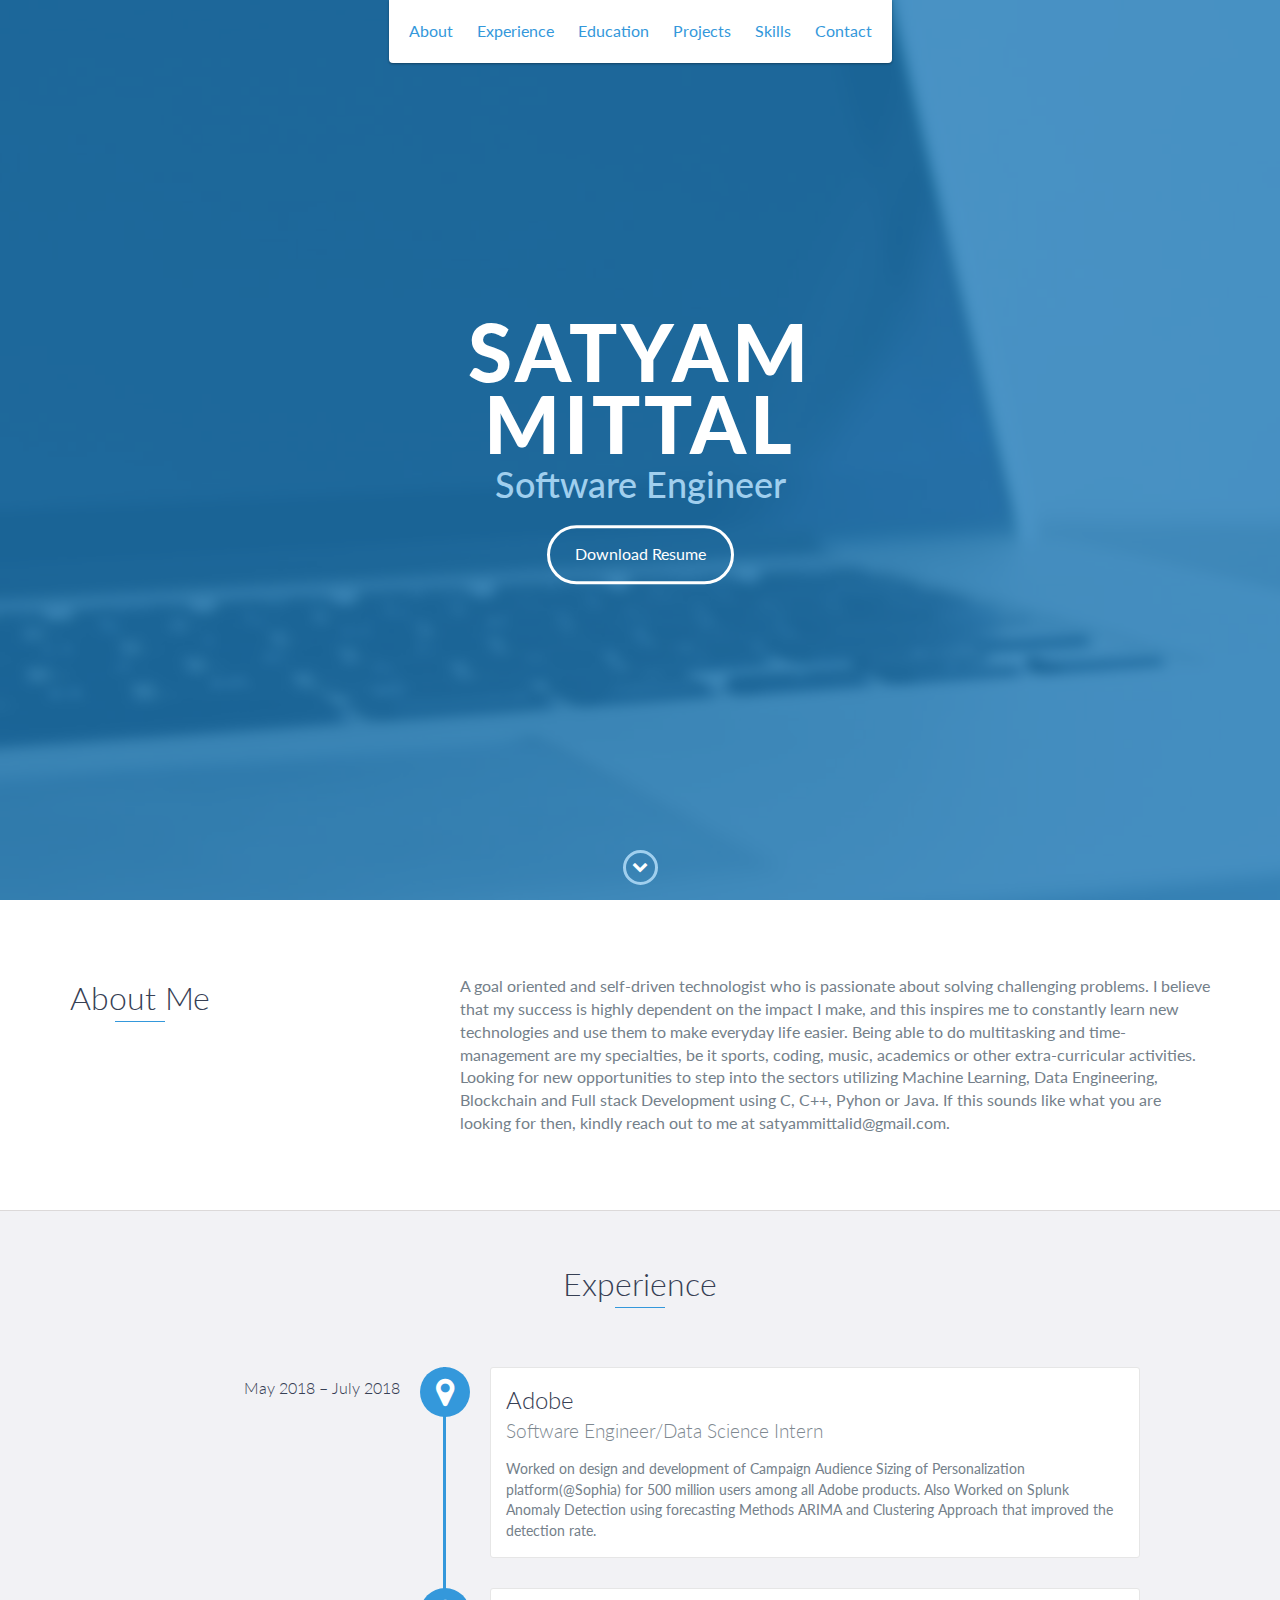
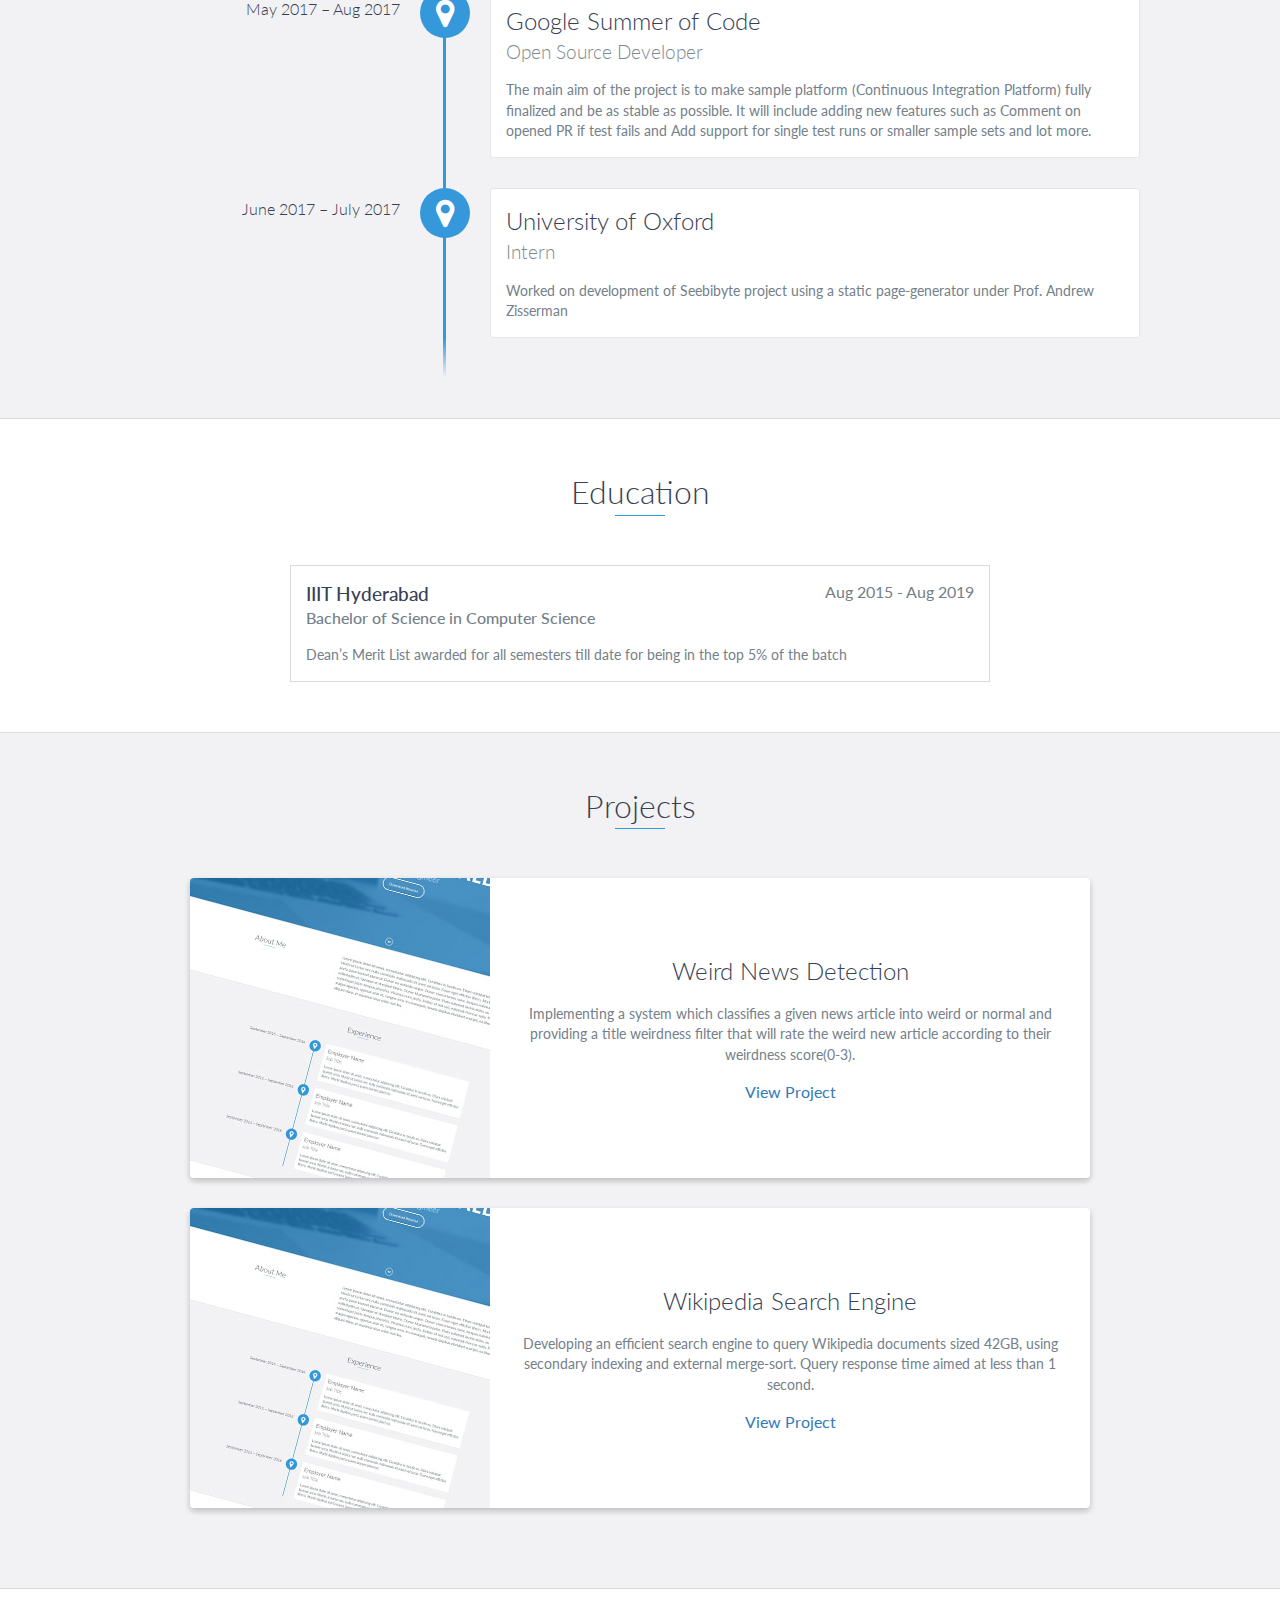
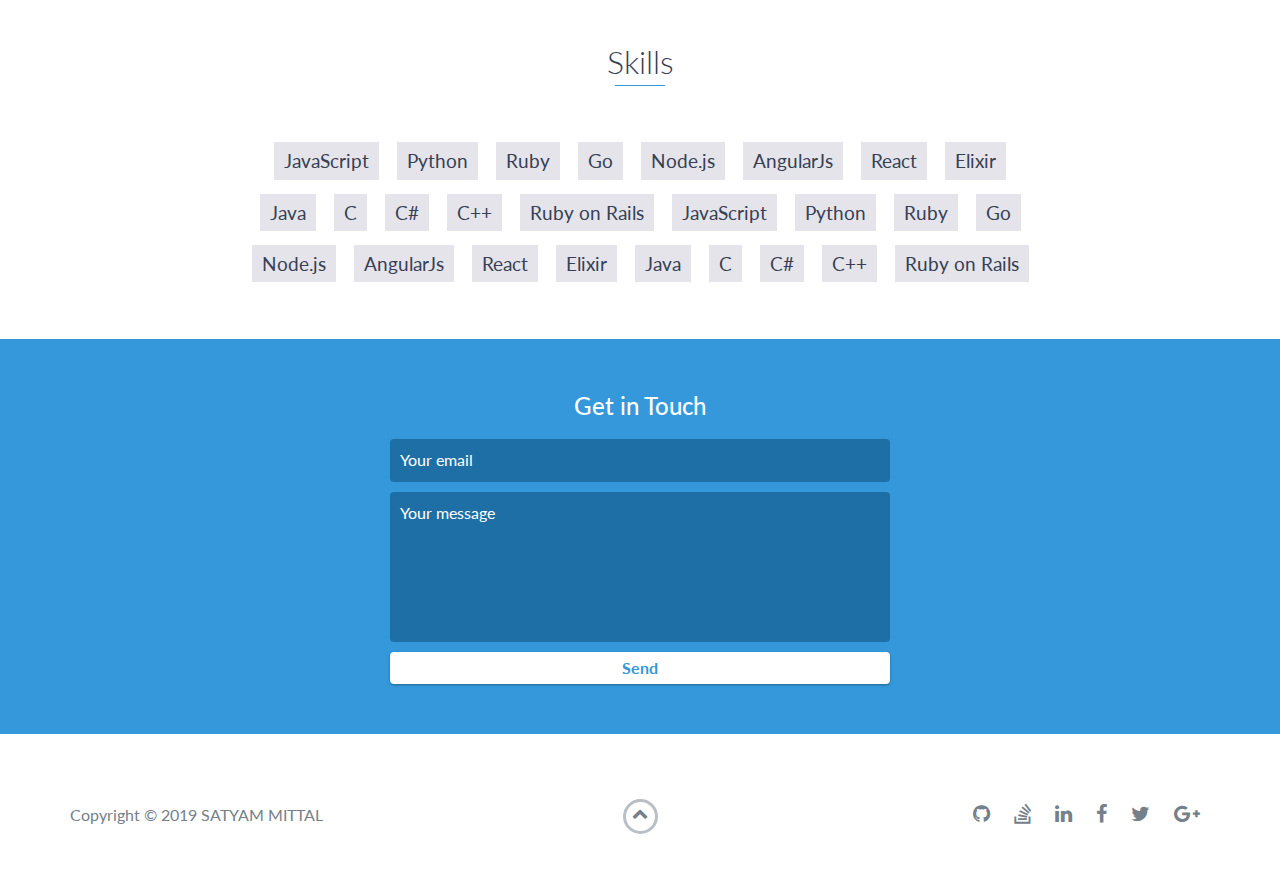
<file: index.html>
<!DOCTYPE html>
<html class="no-js" lang="en">

<head>
    <meta charset="utf-8">
    <meta http-equiv="X-UA-Compatible" content="IE=edge">
    <meta name="viewport" content="width=device-width, initial-scale=1">
    <title>My Portfolio</title>
	<link rel="shortcut icon" href="favicon.ico" type="image/x-icon">
	<link rel="icon" href="favicon.ico" type="image/x-icon">
    <link href="https://fonts.googleapis.com/css?family=Lato:300,400,700,900" rel="stylesheet">
    <link rel="stylesheet" href="libs/font-awesome/css/font-awesome.min.css">
    <link href="css/bootstrap.min.css" rel="stylesheet">
    <link href="css/styles.css" rel="stylesheet">
</head>

<body>
    <div id="mobile-menu-open" class="shadow-large">
        <i class="fa fa-bars" aria-hidden="true"></i>
    </div>
    <!-- End #mobile-menu-toggle -->
    <header>
        <div id="mobile-menu-close">
            <span>Close</span> <i class="fa fa-times" aria-hidden="true"></i>
        </div>
        <ul id="menu" class="shadow">
            <li>
                <a href="#about">About</a>
            </li>
            <li>
                <a href="#experience">Experience</a>
            </li>
            <li>
                <a href="#education">Education</a>
            </li>
            <li>
                <a href="#projects">Projects</a>
            </li>
            <li>
                <a href="#skills">Skills</a>
            </li>
            <li>
                <a href="#contact">Contact</a>
            </li>
        </ul>
    </header>
    <!-- End header -->

    <div id="lead">
        <div id="lead-content">
            <h1>Satyam Mittal</h1>
            <h2>Software Engineer</h2>
            <a href="#" class="btn-rounded-white">Download Resume</a>
        </div>
        <!-- End #lead-content -->

        <div id="lead-overlay"></div>

        <div id="lead-down">
            <span>
                <i class="fa fa-chevron-down" aria-hidden="true"></i>
            </span>
        </div>
        <!-- End #lead-down -->
    </div>
    <!-- End #lead -->

    <div id="about">
        <div class="container">
            <div class="row">
                <div class="col-md-4">
                    <h2 class="heading">About Me</h2>
                </div>
                <div class="col-md-8">
                    <p>
                        A goal oriented and self-driven technologist who is passionate about solving challenging problems. I believe that my success is highly dependent on the impact I make, and this inspires me to constantly learn new technologies and use them to make everyday life easier.
Being able to do multitasking and time-management are my specialties, be it sports, coding, music, academics or other extra-curricular activities.
Looking for new opportunities to step into the sectors utilizing Machine Learning, Data Engineering, Blockchain and Full stack Development using C, C++, Pyhon or Java.
If this sounds like what you are looking for then, kindly reach out to me at satyammittalid@gmail.com.
                    </p>
                </div>
            </div>
        </div>
    </div>
    <!-- End #about -->

    <div id="experience" class="background-alt">
        <h2 class="heading">Experience</h2>
        <div id="experience-timeline">
            <div data-date="May 2018 – July 2018">
                <h3>Adobe</h3>
                <h4>Software Engineer/Data Science Intern</h4>
                <p>
                    Worked on design and development of Campaign Audience Sizing of Personalization platform(@Sophia) for 500 million users among all Adobe products.
                            Also Worked on Splunk Anomaly Detection using forecasting Methods ARIMA and Clustering Approach that improved the detection rate.
                </p>
            </div>

            <div data-date="May 2017 – Aug 2017">
                <h3>Google Summer of Code</h3>
                <h4>Open Source Developer</h4>
                <p>
                    The main aim of the project is to make sample platform (Continuous Integration Platform) fully finalized and be as stable as possible. It will include adding new features such as Comment on opened PR if test fails and Add support for single test runs or smaller sample sets and lot more.
                </p>
            </div>

            <div data-date="June 2017 – July 2017">
                <h3>University of Oxford</h3>
                <h4>Intern</h4>
                <p>
                    Worked on development of Seebibyte project using a static page-generator under Prof. Andrew Zisserman
                </p>
            </div>
        </div>
    </div>
    <!-- End #experience -->

    <div id="education">
        <h2 class="heading">Education</h2>
        <div class="education-block">
            <h3>IIIT Hyderabad</h3>
            <span class="education-date">Aug 2015 - Aug 2019</span>
            <h4>Bachelor of Science in Computer Science</h4>
            <p>
                Dean’s Merit List awarded for all semesters till date for being in the top 5% of the batch
            </p>
        </div>
        <!-- End .education-block -->

        <!-- End .education-block -->
    </div>
    <!-- End #education -->

    <div id="projects" class="background-alt">
        <h2 class="heading">Projects</h2>
        <div class="container">
            <div class="row">
                <div class="project shadow-large">
                    <div class="project-image">
                        <img src="images/project.jpg" />
                    </div>
                    <!-- End .project-image -->
                    <div class="project-info">
                        <h3>Weird News Detection</h3>
                        <p>
                            Implementing a system which classifies a given news article into weird or normal and providing a title weirdness filter that will rate the weird new article according to their weirdness score(0-3).
                        </p>
                        <a href="https://github.com/satyammittal/WEIRD-NEWS">View Project</a>
                    </div>
                    <!-- End .project-info -->
                </div>
                <!-- End .project -->

                <div class="project shadow-large">
                    <div class="project-image">
                        <img src="images/project.jpg" />
                    </div>
                    <!-- End .project-image -->
                    <div class="project-info">
                        <h3>Wikipedia Search Engine</h3>
                        <p>
                            Developing an efficient search engine to query Wikipedia documents sized 42GB, using secondary indexing and external merge-sort. Query response time aimed at less than 1 second.
                        </p>
                        <a href="https://github.com/satyammittal/WIKI-Search-Engine">View Project</a>
                    </div>
                    <!-- End .project-info -->
                </div>
                <!-- End .project -->
            </div>
        </div>
    </div>
    <!-- End #projects -->

    <div id="skills">
        <h2 class="heading">Skills</h2>
        <ul>
            <li>JavaScript</li>
            <li>Python</li>
            <li>Ruby</li>
            <li>Go</li>
            <li>Node.js</li>
            <li>AngularJs</li>
            <li>React</li>
            <li>Elixir</li>
            <li>Java</li>
            <li>C</li>
            <li>C#</li>
            <li>C++</li>
            <li>Ruby on Rails</li>
            <li>JavaScript</li>
            <li>Python</li>
            <li>Ruby</li>
            <li>Go</li>
            <li>Node.js</li>
            <li>AngularJs</li>
            <li>React</li>
            <li>Elixir</li>
            <li>Java</li>
            <li>C</li>
            <li>C#</li>
            <li>C++</li>
            <li>Ruby on Rails</li>
        </ul>
    </div>
    <!-- End #skills -->

    <div id="contact">
        <h2>Get in Touch</h2>
        <div id="contact-form">
            <form method="POST" action="https://formspree.io/satyam.starindia198@gmail.com">
                <input type="hidden" name="_subject" value="Contact request from personal website" />
                <input type="email" name="_replyto" placeholder="Your email" required>
                <textarea name="message" placeholder="Your message" required></textarea>
                <button type="submit">Send</button>
            </form>
        </div>
        <!-- End #contact-form -->
    </div>
    <!-- End #contact -->

    <footer>
        <div class="container">
            <div class="row">
                <div class="col-sm-5 copyright">
                    <p>
                        Copyright &copy; 2019 SATYAM MITTAL
                    </p>
                </div>
                <div class="col-sm-2 top">
                    <span id="to-top">
                        <i class="fa fa-chevron-up" aria-hidden="true"></i>
                    </span>
                </div>
                <div class="col-sm-5 social">
                    <ul>
                        <li>
                            <a href="https://github.com/satyammittal" target="_blank"><i class="fa fa-github" aria-hidden="true"></i></a>
                        </li>
                        <li>
                            <a href="https://stackoverflow.com/" target="_blank"><i class="fa fa-stack-overflow" aria-hidden="true"></i></a>
                        </li>
                        <li>
                            <a href="https://linkedin.com/in/satyam-mittal" target="_blank"><i class="fa fa-linkedin" aria-hidden="true"></i></a>
                        </li>
                        <li>
                            <a href="https://www.facebook.com/" target="_blank"><i class="fa fa-facebook" aria-hidden="true"></i></a>
                        </li>
                        <li>
                            <a href="https://twitter.com/satyammittal" target="_blank"><i class="fa fa-twitter" aria-hidden="true"></i></a>
                        </li>
                        <li>
                            <a href="https://plus.google.com/" target="_blank"><i class="fa fa-google-plus" aria-hidden="true"></i></a>
                        </li>
                    </ul>
                </div>
            </div>
        </div>
    </footer>
    <!-- End footer -->

    <script src="https://ajax.googleapis.com/ajax/libs/jquery/1.12.4/jquery.min.js"></script>
    <script src="js/scripts.min.js"></script>
</body>

</html>
</file>
<file: css/styles.css>
/*!
    Title: Dev Portfolio Template
    Version: 1.2.1
    Last Change: 08/28/2017
    Author: Ryan Fitzgerald
    Repo: https://github.com/RyanFitzgerald/devportfolio-template
    Issues: https://github.com/RyanFitzgerald/devportfolio-template/issues

    Description: This file contains all the styles associated with the page
    that don't come from third party libraries. This file gets compiled using
    Gulp and send to the /css folder which is then loaded on the page.
*/body{font-family:'Lato', sans-serif;font-size:16px}body.active{overflow:hidden;z-index:-1}.no-js #experience-timeline>div{background:#fff;padding:10px;margin-bottom:10px;border:1px solid #dcd9d9}.no-js #experience-timeline>div h3{font-size:1.5em;font-weight:300;color:#374054;display:inline-block;margin:0}.no-js #experience-timeline>div h4{font-size:1.2em;font-weight:300;color:#7e8890;margin:0 0 15px 0}.no-js #experience-timeline>div p{color:#74808a;font-size:0.9em;margin:0}.no-js #experience-timeline:before,.no-js #experience-timeline:after{content:none}@keyframes dropHeader{0%{transform:translateY(-100%)}100%{transform:translateY(0)}}header{position:absolute;top:0;left:0;right:0;text-align:center;z-index:10;animation-name:dropHeader;animation-iteration-count:1;animation-timing-function:ease;animation-duration:0.75s}header ul{display:inline-block;background:#fff;text-align:center;padding:10px;margin:0;border-bottom-right-radius:4px;border-bottom-left-radius:4px}header li{display:inline-block}header a{display:block;color:#3498db;padding:10px}header a:hover{color:#217dbb;text-decoration:none;background:#eee;border-radius:4px}header a:focus{color:#3498db;text-decoration:none}header.active{display:block}header.sticky{position:fixed;z-index:999}#menu.active{display:block}#mobile-menu-open{display:none;cursor:pointer;position:fixed;right:15px;top:10px;color:#3498db;font-size:1.5em;z-index:20;padding:0 7px;border-radius:4px;background:#fff}#mobile-menu-close{display:none;text-align:right;width:100%;background:#fff;font-size:1.5em;padding-right:15px;padding-top:10px;cursor:pointer;color:#3498db}#mobile-menu-close span{font-size:0.5em;text-transform:uppercase}#mobile-menu-close i{vertical-align:middle}footer{padding:50px 0}.copyright{padding-top:20px}.copyright p{margin:0;color:#74808a}.top{text-align:center}.top span{cursor:pointer;display:block;margin:15px auto 0 auto;width:35px;height:35px;border-radius:50%;border:3px solid #b9bfc4;text-align:center}.top i{color:#74808a}.social{text-align:right}.social ul{margin:5px 0 0 0;padding:0}.social li{display:inline-block;font-size:1.25em;list-style:none}.social a{display:block;color:#74808a;padding:10px}.social a:hover{color:#3498db}.btn-rounded-white{display:inline-block;color:#fff;padding:15px 25px;border:3px solid #fff;border-radius:30px;transition:.5s ease all}.btn-rounded-white:hover{color:#3498db;background:#fff;text-decoration:none}.shadow{box-shadow:0 1px 3px rgba(0,0,0,0.12),0 1px 2px rgba(0,0,0,0.24)}.shadow-large{box-shadow:0 3px 6px rgba(0,0,0,0.08),0 3px 6px rgba(0,0,0,0.15)}.heading{position:relative;display:inline-block;font-size:2em;font-weight:300;margin:0 0 30px 0}.heading:after{position:absolute;content:'';top:100%;height:1px;width:50px;left:0;right:0;margin:0 auto;background:#3498db}.background-alt{background:#f2f2f5}#lead{position:relative;height:100vh;min-height:500px;max-height:1080px;background:url(../images/lead-bg.jpg);background-size:cover;padding:15px;overflow:hidden}#lead-content{position:absolute;z-index:10;top:50%;left:50%;transform:translate(-50%, -50%);text-align:center}#lead-content h1,#lead-content h2{margin:0}#lead-content h1{color:#fff;font-weight:900;font-size:5em;text-transform:uppercase;letter-spacing:0.05em;line-height:0.9em}#lead-content h2{color:#a0cfee;font-weight:500;font-size:2.25em;margin-bottom:15px}#lead-overlay{position:absolute;height:100%;width:100%;top:0;right:0;bottom:0;left:0;background:rgba(33,125,187,0.8);z-index:1}#lead-down{position:absolute;left:0;right:0;width:100%;text-align:center;z-index:10;bottom:15px;color:#fff}#lead-down span{cursor:pointer;display:block;margin:0 auto;width:35px;height:35px;border-radius:50%;border:3px solid #a0cfee;text-align:center}#lead-down i{animation:pulsate 1.5s ease;animation-iteration-count:infinite;padding-top:5px}@keyframes pulsate{0%{transform:scale(1, 1)}50%{transform:scale(1.2, 1.2)}100%{transform:scale(1, 1)}}#about{padding:75px 15px;border-bottom:1px solid #dcd9d9}#about h2{color:#374054}#about p{color:#74808a;margin:0}#experience{padding:50px 15px;text-align:center;border-bottom:1px solid #dcd9d9}#experience h2{color:#374054}#experience-timeline{margin:30px auto 0 auto;position:relative;max-width:1000px}#experience-timeline:before{position:absolute;content:'';top:0;bottom:0;left:303px;right:auto;height:100%;width:3px;background:#3498db;z-index:0}#experience-timeline:after{position:absolute;content:'';width:3px;height:40px;background:#3498db;background:linear-gradient(to bottom, #3498db, rgba(52,152,219,0));top:100%;left:303px}.vtimeline-content{margin-left:350px;background:#fff;border:1px solid #e6e6e6;padding:15px;border-radius:3px;text-align:left}.vtimeline-content h3{font-size:1.5em;font-weight:300;color:#374054;display:inline-block;margin:0}.vtimeline-content h4{font-size:1.2em;font-weight:300;color:#7e8890;margin:0 0 15px 0}.vtimeline-content p{color:#74808a;font-size:0.9em;margin:0}.vtimeline-point{position:relative;display:block;vertical-align:top;margin-bottom:30px}.vtimeline-icon{position:relative;color:#fff;width:50px;height:50px;background:#3498db;border-radius:50%;float:left;z-index:99;margin-left:280px}.vtimeline-icon i{display:block;font-size:2em;margin-top:10px}.vtimeline-date{width:260px;text-align:right;position:absolute;left:0;top:10px;font-weight:300;color:#374054}#education{padding:50px 15px 20px 15px;border-bottom:1px solid #dcd9d9;text-align:center}#education h2{color:#374054;margin-bottom:50px}.education-block{max-width:700px;margin:0 auto 30px auto;padding:15px;border:1px solid #dcd9d9;text-align:left}.education-block h3{font-weight:500;float:left;margin:0;color:#374054}.education-block span{color:#74808a;float:right}.education-block h4{color:#74808a;clear:both;font-weight:500;margin:0 0 15px 0}.education-block p,.education-block ul{margin:0;color:#74808a;font-size:0.9em}.education-block ul{padding:0 0 0 15px}#projects{padding:50px 15px;border-bottom:1px solid #dcd9d9;text-align:center}#projects h2{color:#374054;margin-bottom:50px}.project{position:relative;max-width:900px;margin:0 auto 30px auto;overflow:hidden;background:#fff;border-radius:4px}.project-image{float:left}.project-info{position:absolute;top:50%;transform:translateY(-50%);margin-left:300px;padding:15px}.project-info h3{font-size:1.5em;font-weight:300;color:#374054;margin:0 0 15px 0}.project-info p{color:#74808a;margin:0 0 15px 0;font-size:0.9em}.no-image .project-info{position:relative;margin:0;padding:30px 15px;transform:none}#more-projects{display:none}#skills{padding:50px 15px;text-align:center}#skills h2{color:#374054;margin-bottom:50px}#skills ul{display:block;margin:0 auto;padding:0;max-width:800px}#skills li{display:inline-block;margin:7px;padding:5px 10px;color:#374054;background:#e4e4ea;list-style:none;cursor:default;font-size:1.2em}#contact{padding:50px 15px;background:#3498db;text-align:center}#contact h2{margin:0 0 15px 0;color:#fff;font-weight:500}#contact-form{max-width:500px;margin:0 auto}#contact-form input,#contact-form textarea{display:block;width:100%;padding:10px;border-radius:4px;border:none;margin-bottom:10px;background:#1d6fa5;color:#fff;transition:.5s ease all}#contact-form input::-webkit-input-placeholder,#contact-form textarea::-webkit-input-placeholder{color:#fff}#contact-form input:-moz-placeholder,#contact-form textarea:-moz-placeholder{color:#fff;opacity:1}#contact-form input::-moz-placeholder,#contact-form textarea::-moz-placeholder{color:#fff;opacity:1}#contact-form input:-ms-input-placeholder,#contact-form textarea:-ms-input-placeholder{color:#fff}#contact-form input:focus,#contact-form textarea:focus{outline:none;background:#16527a}#contact-form textarea{height:150px;resize:none}#contact-form button{display:block;width:100%;background:#fff;border-radius:4px;padding:5px 10px;border:none;color:#3498db;font-weight:700;box-shadow:0 1px 3px rgba(0,0,0,0.12),0 1px 2px rgba(0,0,0,0.24);transition:.5s ease all}#contact-form button:hover{box-shadow:0 10px 20px rgba(0,0,0,0.19),0 6px 6px rgba(0,0,0,0.23)}.optional-section{padding:50px 15px;text-align:center;border-top:1px solid #dcd9d9}.optional-section h2{color:#374054}.optional-section-block{max-width:700px;margin:0 auto 30px auto;padding:15px;border:1px solid #dcd9d9;background:#fff;text-align:left}.optional-section-block h3{font-weight:500;margin:0 0 15px 0;color:#374054}.optional-section-block h4{color:#74808a;clear:both;font-weight:500;margin:0 0 15px 0}.optional-section-block p,.optional-section-block ul{margin:0 0 15px 0;color:#74808a;font-size:0.9em}.optional-section-block ul{padding:0 0 0 15px}@media only screen and (max-width: 750px){#experience-timeline:before,#experience-timeline:after{left:23px}.vtimeline-date{width:auto;text-align:left;position:relative;margin-bottom:15px;display:block;margin-left:70px}.vtimeline-icon{margin-left:0}.vtimeline-content{margin-left:70px}}@media only screen and (max-width: 992px){#lead{height:auto;min-height:auto;max-height:auto;padding:100px 15px}#lead-content{position:relative;transform:none;left:auto;top:auto}#lead-content h1{font-size:3em}#lead-content h2{font-size:1.75em}#about{text-align:center}#about p{text-align:left}}@media only screen and (max-width: 768px){header{position:fixed;display:none;z-index:999;animation:none;bottom:0;height:100%}#mobile-menu-open,#mobile-menu-close{display:block}#menu{height:100%;overflow-y:auto;box-shadow:none;border-radius:0;width:100%}#menu li{display:block;margin-bottom:10px}#lead-content h1{font-size:2em}#lead-content h2{font-size:1.3em}#lead-content a{padding:10px 20px}#lead-down{display:none}.education-block h3,.education-block span{float:none}.project-image{display:none}.project-info{position:relative;margin:0;padding:30px 15px;top:auto;transform:none}footer{text-align:center}.social{text-align:center}}@media only screen and (max-width: 480px){#lead-content h1{font-size:1.5em}#lead-content h2{font-size:1em}#lead-content a{font-size:0.9em;padding:5px 10px}}
</file>
